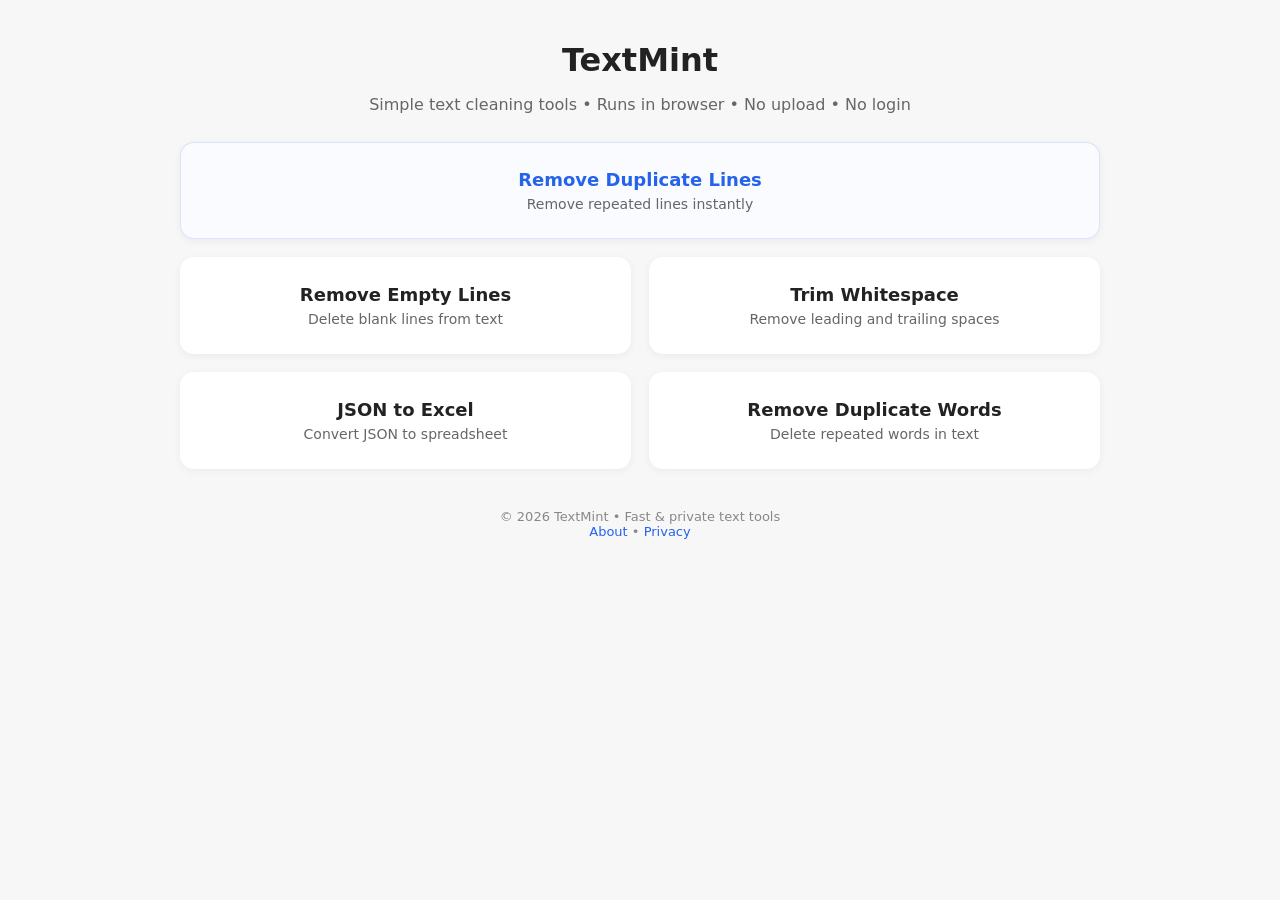
<file: index.html>
<!DOCTYPE html>
<html lang="en">
<head>

<meta charset="UTF-8">
<meta name="viewport" content="width=device-width, initial-scale=1.0">

<meta name="google-site-verification" content="HxUMnogkUOrPI3d68INXHrEqiDzMwkrqw5n0briY-VQ" />

<title>TextMint - Free Text Cleaning Tools (Remove Duplicates, Trim, JSON to Excel)</title>

<meta name="description" content="Free text cleaning tools. Remove duplicates, delete empty lines, trim whitespace and convert JSON instantly.">

<link rel="canonical" href="https://textmint.pages.dev/">

<link rel="icon" href="/favicon.svg">

<meta name="theme-color" content="#2563eb">

<meta property="og:title" content="TextMint — Simple Text Cleaning Tools">
<meta property="og:description" content="Free text cleaning tools. Remove duplicates, delete empty lines, trim whitespace and convert JSON instantly.">
<meta property="og:type" content="website">
<meta property="og:url" content="https://textmint.pages.dev/">

<style>
:root{
--accent:#2563eb;
}

body{
font-family:system-ui,-apple-system,Segoe UI,Roboto,sans-serif;
background:#f7f7f8;
margin:0;
padding:20px;
color:#222;
}

.container{
max-width:920px;
margin:auto;
}

h1{
text-align:center;
margin-bottom:8px;
}

.subtitle{
text-align:center;
color:#666;
margin-bottom:28px;
}

.grid{
display:grid;
grid-template-columns:1fr 1fr;
gap:18px;
}

.card{
background:white;
padding:26px 20px;
border-radius:14px;
text-decoration:none;
color:inherit;
box-shadow:0 2px 8px rgba(0,0,0,0.05);
transition:all .15s ease;
text-align:center;
border:1px solid transparent;
}

.card:hover{
transform:translateY(-2px);
box-shadow:0 6px 18px rgba(0,0,0,0.08);
border-color:rgba(37,99,235,0.25);
}

.primary{
grid-column:span 2;
border:1px solid rgba(37,99,235,0.15);
background:#f9fbff;
}

.card h3{
margin:0 0 6px 0;
font-size:18px;
transition:color .15s ease;
}

.card:hover h3{
color:var(--accent);
}

.primary h3{
color:var(--accent);
}

.card p{
margin:0;
color:#666;
font-size:14px;
}

footer{
text-align:center;
margin-top:40px;
font-size:13px;
color:#888;
}

footer a{
color:var(--accent);
text-decoration:none;
}

@media (max-width:600px){
.grid{
grid-template-columns:1fr;
}
.primary{
grid-column:span 1;
}
}
</style>

</head>

<body>

<div class="container">

<h1>TextMint</h1>
<p class="subtitle">
Simple text cleaning tools • Runs in browser • No upload • No login
</p>

<div class="grid">

<a class="card primary" href="/remove-duplicates/">
<h3>Remove Duplicate Lines</h3>
<p>Remove repeated lines instantly</p>
</a>

<a class="card" href="/remove-empty-lines/">
<h3>Remove Empty Lines</h3>
<p>Delete blank lines from text</p>
</a>

<a class="card" href="/trim-whitespace/">
<h3>Trim Whitespace</h3>
<p>Remove leading and trailing spaces</p>
</a>

<a class="card" href="/json-to-excel/">
<h3>JSON to Excel</h3>
<p>Convert JSON to spreadsheet</p>
</a>

<a class="card" href="/remove-duplicate-words/">
<h3>Remove Duplicate Words</h3>
<p>Delete repeated words in text</p>
</a>

</div>

<footer>
© 2026 TextMint • Fast & private text tools<br>
<a href="/about/">About</a> • 
<a href="/privacy/">Privacy</a>
</footer>

</div>

</body>
</html>
</file>
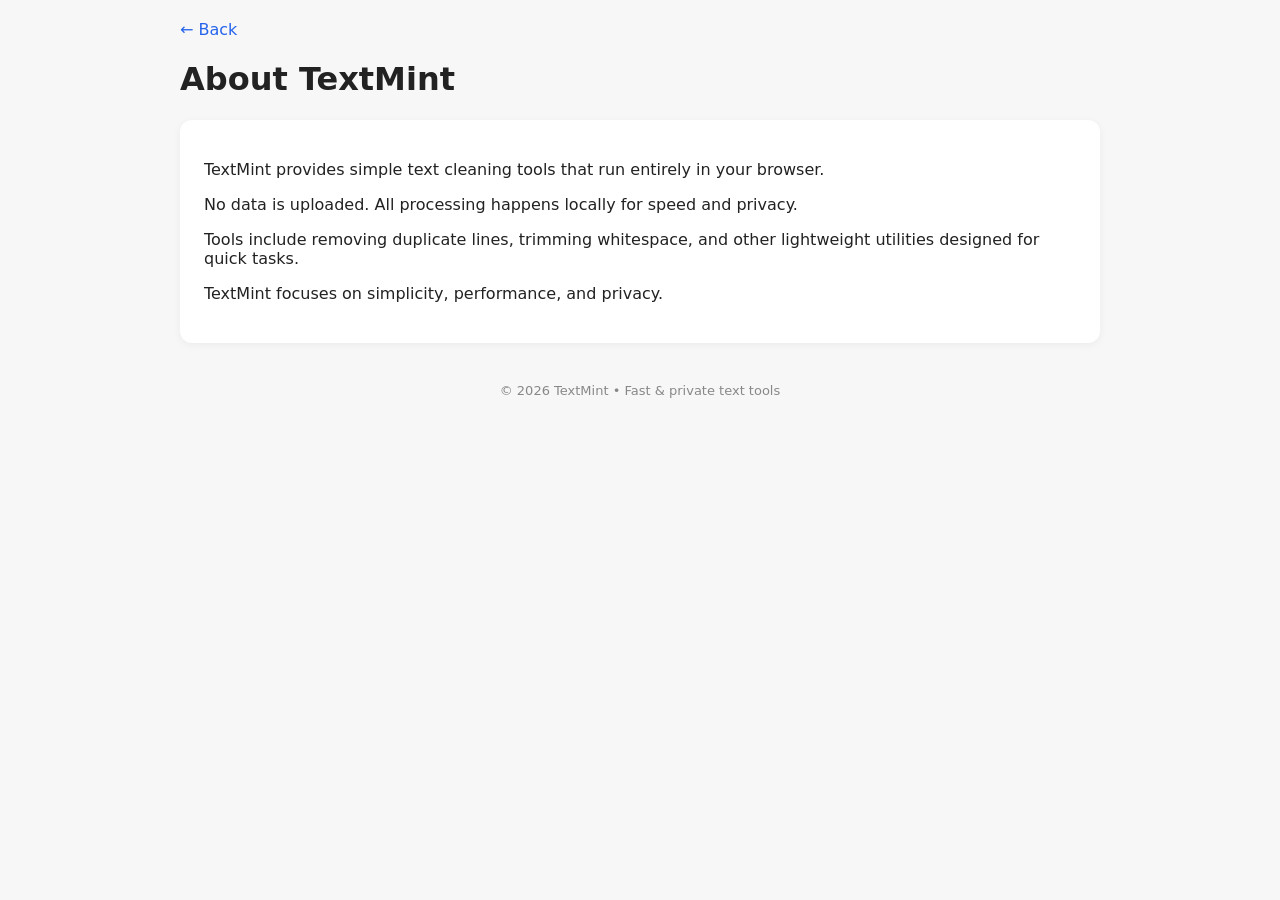
<file: about/index.html>
<!DOCTYPE html>
<html lang="en">
<head>

<meta charset="UTF-8">
<meta name="viewport" content="width=device-width, initial-scale=1.0">

<title>About TextMint - Simple Private Text Cleaning Tools</title>

<meta name="description" content="Learn about TextMint, a collection of simple, fast and private text cleaning tools that run entirely in your browser.">

<link rel="canonical" href="https://textmint.pages.dev/about/">

<link rel="icon" href="/favicon.svg" type="image/svg+xml">

<meta name="theme-color" content="#2563eb">

<meta property="og:title" content="About TextMint">
<meta property="og:description" content="Simple, fast and private text cleaning tools that run entirely in your browser.">
<meta property="og:type" content="website">
<meta property="og:url" content="https://textmint.pages.dev/about/">

<style>
body{
font-family:system-ui,-apple-system,Segoe UI,Roboto,sans-serif;
background:#f7f7f8;
margin:0;
padding:20px;
color:#222;
}

.container{
max-width:920px;
margin:auto;
}

.card{
background:white;
padding:24px;
border-radius:12px;
box-shadow:0 2px 8px rgba(0,0,0,0.05);
}

a{
text-decoration:none;
color:#2563eb;
}

footer{
text-align:center;
margin-top:40px;
font-size:13px;
color:#888;
}
</style>

</head>

<body>

<div class="container">

<a href="/">← Back</a>

<h1>About TextMint</h1>

<div class="card">
<p>TextMint provides simple text cleaning tools that run entirely in your browser.</p>

<p>No data is uploaded. All processing happens locally for speed and privacy.</p>

<p>Tools include removing duplicate lines, trimming whitespace, and other lightweight utilities designed for quick tasks.</p>

<p>TextMint focuses on simplicity, performance, and privacy.</p>
</div>

<footer>
© 2026 TextMint • Fast & private text tools
</footer>

</div>

</body>
</html>
</file>
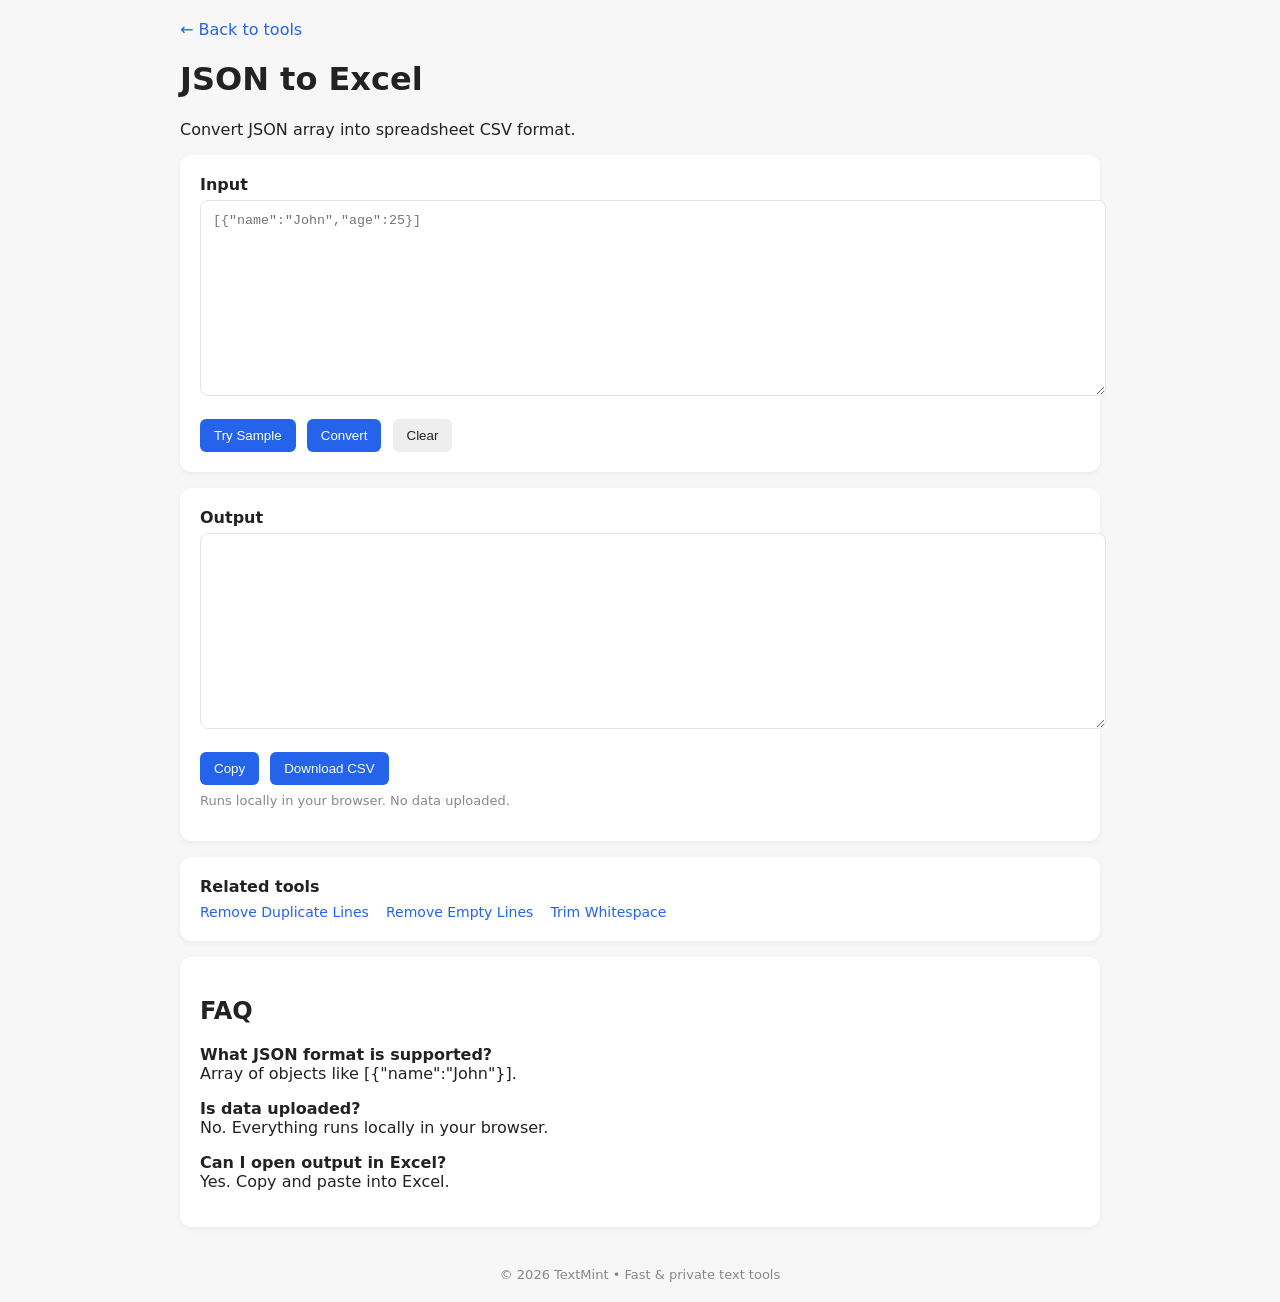
<file: json-to-excel/index.html>
<!DOCTYPE html>
<html lang="en">
<head>

<meta charset="UTF-8">
<meta name="viewport" content="width=device-width, initial-scale=1.0">

<title>JSON to Excel Converter - Free Online Tool | TextMint</title>

<meta name="description" content="Convert JSON to Excel CSV format instantly. Free browser-based JSON to CSV converter. No upload required.">

<link rel="canonical" href="https://textmint.pages.dev/json-to-excel/">

<link rel="icon" href="/favicon.svg" type="image/svg+xml">

<meta name="theme-color" content="#2563eb">

<meta property="og:title" content="JSON to Excel Converter - TextMint">
<meta property="og:description" content="Convert JSON array into spreadsheet CSV format instantly. Free and private.">
<meta property="og:type" content="website">
<meta property="og:url" content="https://textmint.pages.dev/json-to-excel/">

<style>
body{
font-family:system-ui,-apple-system,Segoe UI,Roboto,sans-serif;
background:#f7f7f8;
margin:0;
padding:20px;
color:#222;
}

.container{
max-width:920px;
margin:auto;
}

.card{
background:white;
padding:20px;
border-radius:12px;
box-shadow:0 2px 6px rgba(0,0,0,0.05);
margin-bottom:16px;
}

textarea{
width:100%;
height:170px;
padding:12px;
border-radius:8px;
border:1px solid #e5e5e5;
font-family:monospace;
}

button{
background:#2563eb;
color:white;
border:none;
padding:9px 14px;
border-radius:6px;
margin-right:6px;
cursor:pointer;
}

.secondary{
background:#eee;
color:#222;
}

.label{
font-weight:600;
margin-bottom:6px;
}

.related a{
margin-right:12px;
font-size:14px;
color:#2563eb;
text-decoration:none;
}

.footer-note{
font-size:13px;
color:#888;
margin-top:8px;
}

a{
color:#2563eb;
text-decoration:none;
}

footer{
text-align:center;
margin-top:40px;
font-size:13px;
color:#888;
}
</style>

</head>

<body>

<div class="container">

<a href="/">← Back to tools</a>

<h1>JSON to Excel</h1>
<p>Convert JSON array into spreadsheet CSV format.</p>

<div class="card">
<div class="label">Input</div>
<textarea id="input" placeholder='[{"name":"John","age":25}]'></textarea>

<br><br>

<button onclick="sample()">Try Sample</button>
<button onclick="process()">Convert</button>
<button class="secondary" onclick="clearInput()">Clear</button>
</div>

<div class="card">
<div class="label">Output</div>
<textarea id="output"></textarea>

<br><br>

<button onclick="copyOutput()">Copy</button>
<button onclick="download()">Download CSV</button>

<p class="footer-note">Runs locally in your browser. No data uploaded.</p>
</div>

<div class="card related">
<div class="label">Related tools</div>
<a href="/remove-duplicates/">Remove Duplicate Lines</a>
<a href="/remove-empty-lines/">Remove Empty Lines</a>
<a href="/trim-whitespace/">Trim Whitespace</a>
</div>

<div class="card">
<h2>FAQ</h2>

<p><strong>What JSON format is supported?</strong><br>
Array of objects like [{"name":"John"}].
</p>

<p><strong>Is data uploaded?</strong><br>
No. Everything runs locally in your browser.
</p>

<p><strong>Can I open output in Excel?</strong><br>
Yes. Copy and paste into Excel.
</p>

</div>

<footer>
© 2026 TextMint • Fast & private text tools
</footer>

</div>

<script>
function process(){
try{
let json=JSON.parse(document.getElementById("input").value);

if(!Array.isArray(json)){
alert("JSON must be array of objects");
return;
}

let headers=Object.keys(json[0]);
let csv=headers.join(",")+"\n";

json.forEach(row=>{
csv+=headers.map(h=>row[h] ?? "").join(",")+"\n";
});

document.getElementById("output").value=csv;

}catch(e){
alert("Invalid JSON");
}
}

function sample(){
document.getElementById("input").value=
`[
{"name":"John","age":25},
{"name":"Jane","age":30}
]`;
}

function copyOutput(){
let o=document.getElementById("output");
o.select();
document.execCommand("copy");
}

function clearInput(){
document.getElementById("input").value="";
document.getElementById("output").value="";
}

function download(){
let csv=document.getElementById("output").value;

if(!csv){
alert("No data to download");
return;
}

let blob=new Blob([csv], {type:"text/csv"});
let url=URL.createObjectURL(blob);

let a=document.createElement("a");
a.href=url;
a.download="textmint.csv";
document.body.appendChild(a);
a.click();
document.body.removeChild(a);
URL.revokeObjectURL(url);
}

</script>

</body>
</html>
</file>
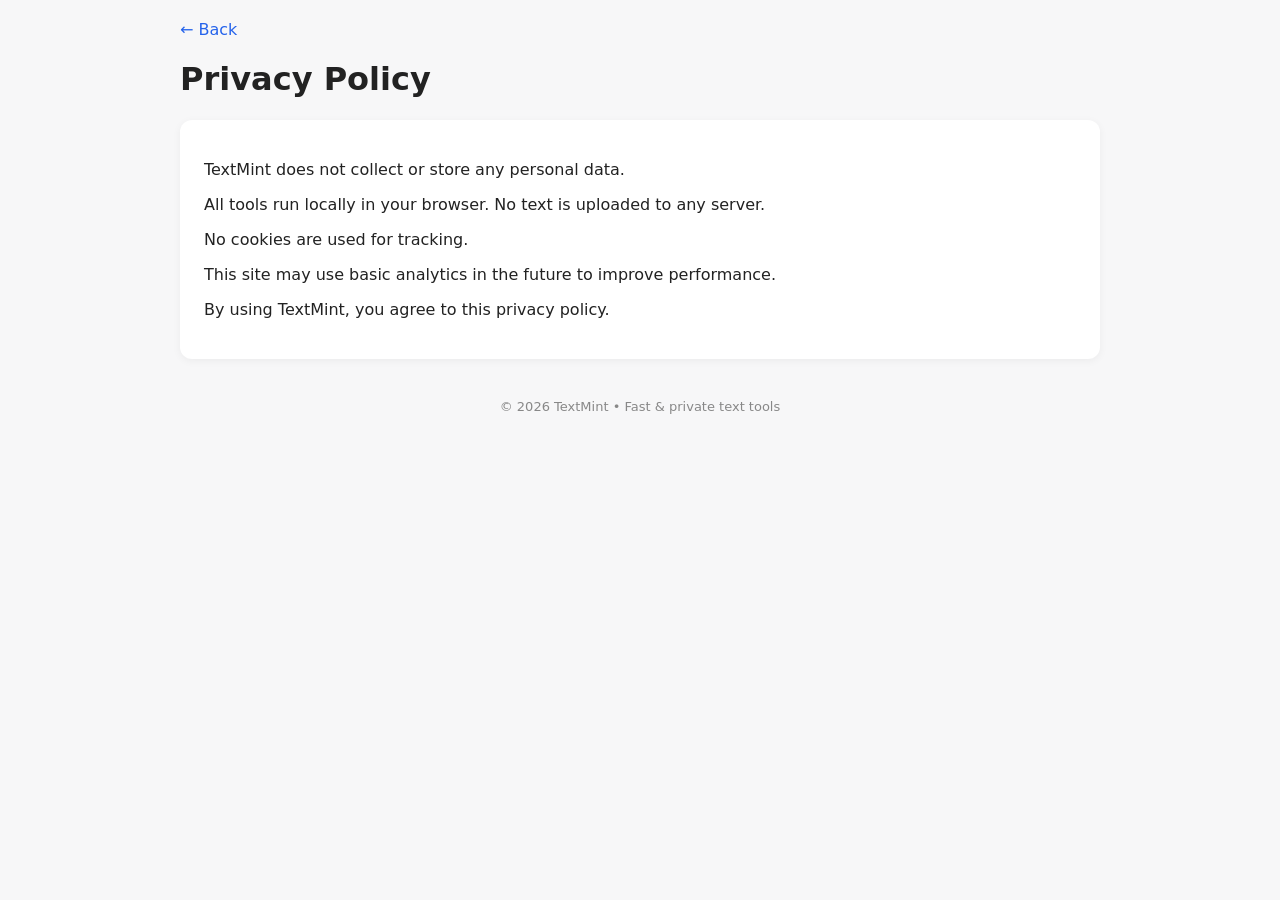
<file: privacy/index.html>
<!DOCTYPE html>
<html lang="en">
<head>

<meta charset="UTF-8">
<meta name="viewport" content="width=device-width, initial-scale=1.0">

<title>Privacy Policy - TextMint</title>

<meta name="description" content="Privacy policy for TextMint. All tools run locally in your browser. No data is uploaded or stored.">

<link rel="canonical" href="https://textmint.pages.dev/privacy/">

<link rel="icon" href="/favicon.svg" type="image/svg+xml">

<meta name="theme-color" content="#2563eb">

<meta property="og:title" content="Privacy Policy - TextMint">
<meta property="og:description" content="TextMint does not collect or store personal data. All processing runs locally in your browser.">
<meta property="og:type" content="website">
<meta property="og:url" content="https://textmint.pages.dev/privacy/">

<style>
body{
font-family:system-ui,-apple-system,Segoe UI,Roboto,sans-serif;
background:#f7f7f8;
margin:0;
padding:20px;
color:#222;
}

.container{
max-width:920px;
margin:auto;
}

.card{
background:white;
padding:24px;
border-radius:12px;
box-shadow:0 2px 8px rgba(0,0,0,0.05);
}

a{
text-decoration:none;
color:#2563eb;
}

footer{
text-align:center;
margin-top:40px;
font-size:13px;
color:#888;
}
</style>

</head>

<body>

<div class="container">

<a href="/">← Back</a>

<h1>Privacy Policy</h1>

<div class="card">
<p>TextMint does not collect or store any personal data.</p>

<p>All tools run locally in your browser. No text is uploaded to any server.</p>

<p>No cookies are used for tracking.</p>

<p>This site may use basic analytics in the future to improve performance.</p>

<p>By using TextMint, you agree to this privacy policy.</p>
</div>

<footer>
© 2026 TextMint • Fast & private text tools
</footer>

</div>

</body>
</html>
</file>
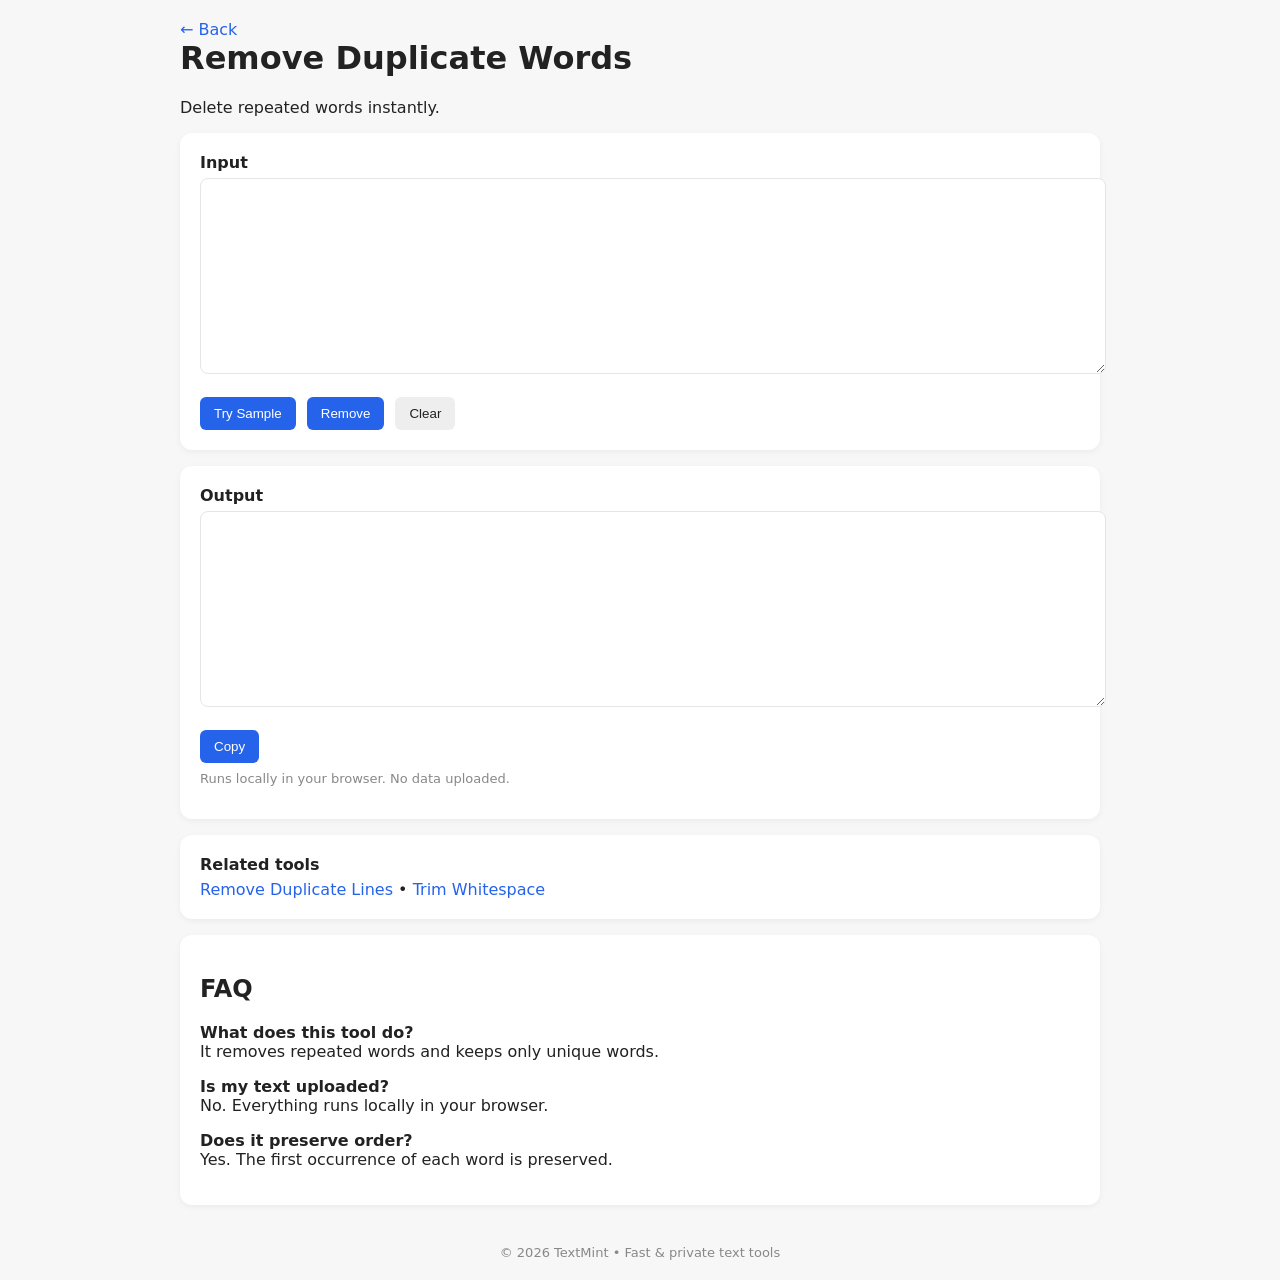
<file: remove-duplicate-words/index.html>
<!DOCTYPE html>
<html lang="en">
<head>

<meta charset="UTF-8">
<meta name="viewport" content="width=device-width, initial-scale=1.0">

<title>Remove Duplicate Words - Free Online Tool | TextMint</title>

<meta name="description" content="Remove duplicate words instantly. Free online tool to delete repeated words from text. Runs locally in your browser.">

<link rel="canonical" href="https://textmint.pages.dev/remove-duplicate-words/">

<link rel="icon" href="/favicon.svg" type="image/svg+xml">

<meta name="theme-color" content="#2563eb">

<meta property="og:title" content="Remove Duplicate Words - TextMint">
<meta property="og:description" content="Delete repeated words instantly. Free and private text tool.">
<meta property="og:type" content="website">
<meta property="og:url" content="https://textmint.pages.dev/remove-duplicate-words/">

<style>
body{
font-family:system-ui,-apple-system,Segoe UI,Roboto,sans-serif;
background:#f7f7f8;
margin:0;
padding:20px;
color:#222;
}

.container{
max-width:920px;
margin:auto;
}

.card{
background:white;
padding:20px;
border-radius:12px;
box-shadow:0 2px 6px rgba(0,0,0,0.05);
margin-bottom:16px;
}

textarea{
width:100%;
height:170px;
padding:12px;
border-radius:8px;
border:1px solid #e5e5e5;
font-family:monospace;
}

button{
background:#2563eb;
color:white;
border:none;
padding:9px 14px;
border-radius:6px;
margin-right:6px;
cursor:pointer;
}

.secondary{
background:#eee;
color:#222;
}

.label{
font-weight:600;
margin-bottom:6px;
}

.footer-note{
font-size:13px;
color:#888;
margin-top:8px;
}

a{
color:#2563eb;
text-decoration:none;
}

footer{
text-align:center;
margin-top:40px;
font-size:13px;
color:#888;
}

h1{
margin-top:0;
}
</style>

</head>
<body>

<div class="container">

<a href="/">← Back</a>

<h1>Remove Duplicate Words</h1>
<p>Delete repeated words instantly.</p>

<div class="card">
<div class="label">Input</div>
<textarea id="input"></textarea>

<br><br>

<button onclick="sample()">Try Sample</button>
<button onclick="process()">Remove</button>
<button class="secondary" onclick="clearInput()">Clear</button>
</div>

<div class="card">
<div class="label">Output</div>
<textarea id="output"></textarea>

<br><br>

<button onclick="copyOutput()">Copy</button>

<p class="footer-note">Runs locally in your browser. No data uploaded.</p>
</div>

<div class="card">
<div class="label">Related tools</div>
<a href="/remove-duplicates/">Remove Duplicate Lines</a> •
<a href="/trim-whitespace/">Trim Whitespace</a>
</div>

<div class="card">
<h2>FAQ</h2>

<p><strong>What does this tool do?</strong><br>
It removes repeated words and keeps only unique words.</p>

<p><strong>Is my text uploaded?</strong><br>
No. Everything runs locally in your browser.</p>

<p><strong>Does it preserve order?</strong><br>
Yes. The first occurrence of each word is preserved.</p>

</div>

<footer>
© 2026 TextMint • Fast & private text tools
</footer>

</div>

<script>
function process(){
let words=document.getElementById("input").value.split(/\s+/);
document.getElementById("output").value=[...new Set(words)].join(" ");
}

function sample(){
document.getElementById("input").value="apple banana apple mango banana";
}

function copyOutput(){
let o=document.getElementById("output");
o.select();
document.execCommand("copy");
}

function clearInput(){
document.getElementById("input").value="";
document.getElementById("output").value="";
}
</script>

</body>
</html>
</file>
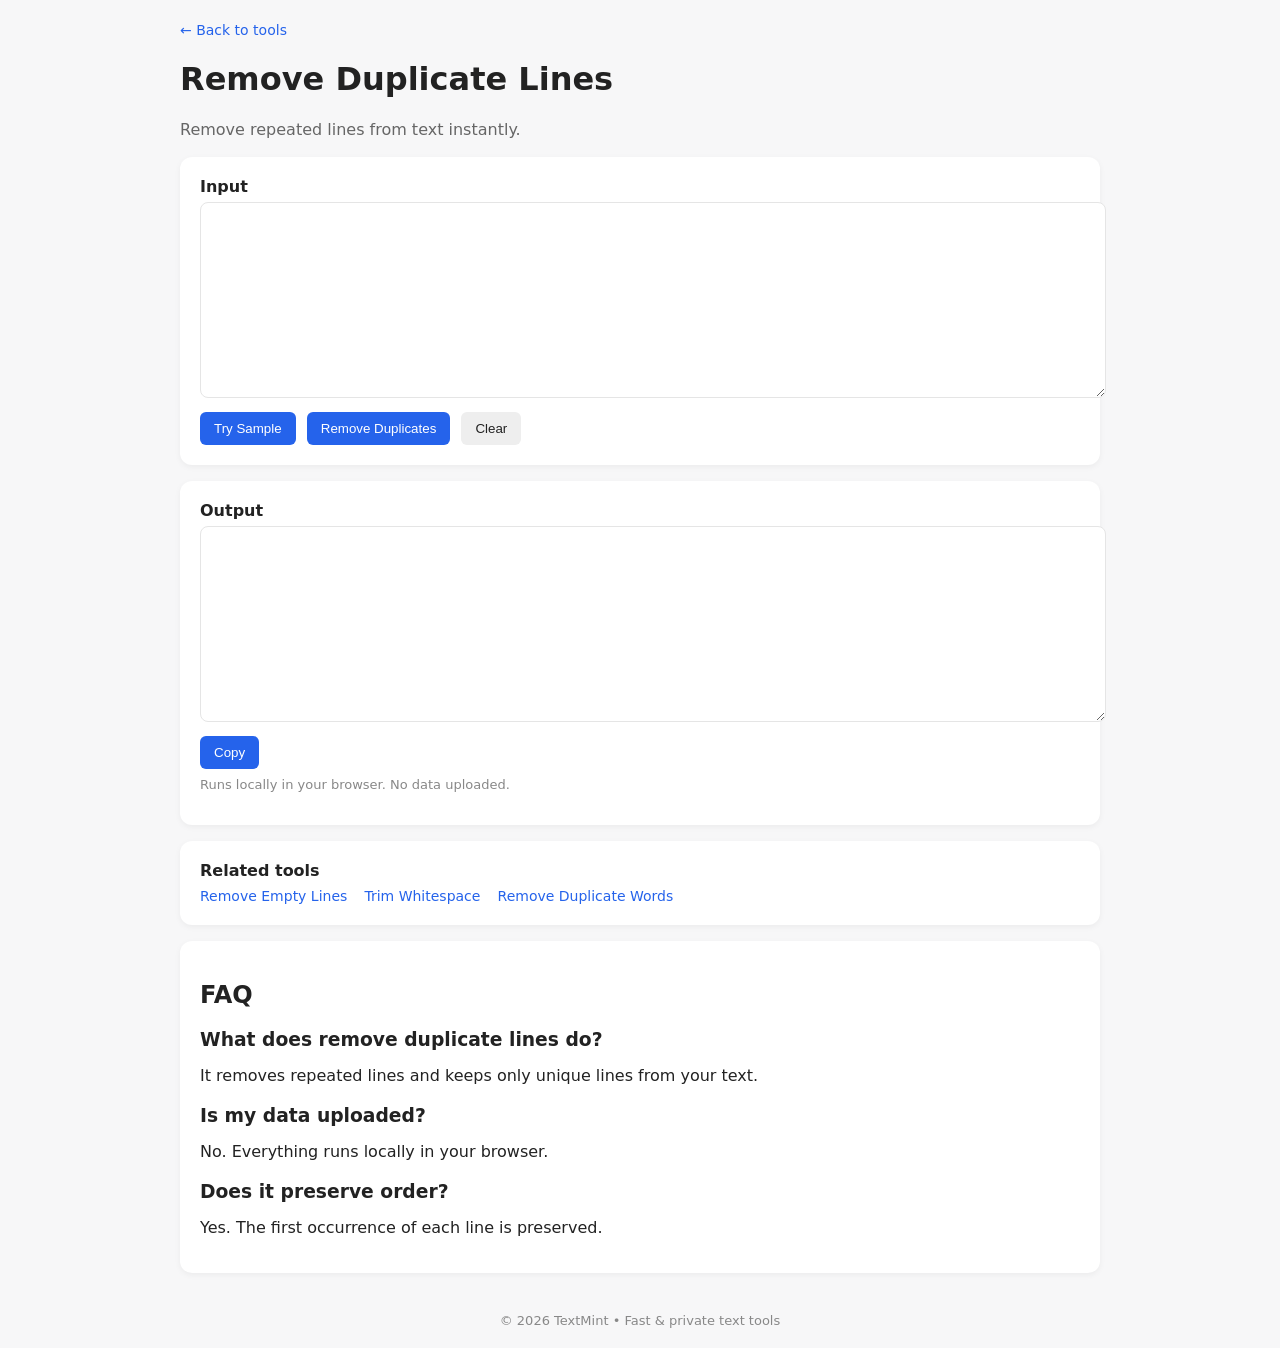
<file: remove-duplicates/index.html>
<!DOCTYPE html>
<html lang="en">
<head>

<meta charset="UTF-8">
<meta name="viewport" content="width=device-width, initial-scale=1.0">

<title>Remove Duplicate Lines - Free Online Tool | TextMint</title>

<meta name="description" content="Remove duplicate lines from text instantly. Free online dedupe tool that runs in your browser. No upload required.">

<link rel="canonical" href="https://textmint.pages.dev/remove-duplicates/">

<link rel="icon" href="/favicon.svg" type="image/svg+xml">

<meta name="theme-color" content="#2563eb">

<meta property="og:title" content="Remove Duplicate Lines - TextMint">
<meta property="og:description" content="Remove repeated lines instantly. Free and private text cleaning tool.">
<meta property="og:type" content="website">
<meta property="og:url" content="https://textmint.pages.dev/remove-duplicates/">

<style>
body{
font-family:system-ui,-apple-system,Segoe UI,Roboto,sans-serif;
background:#f7f7f8;
margin:0;
padding:20px;
color:#222;
}

.container{
max-width:920px;
margin:auto;
}

.top a{
text-decoration:none;
color:#2563eb;
font-size:14px;
}

.desc{
color:#666;
margin-bottom:18px;
}

.card{
background:white;
padding:20px;
border-radius:12px;
box-shadow:0 2px 6px rgba(0,0,0,0.05);
margin-bottom:16px;
}

textarea{
width:100%;
height:170px;
padding:12px;
border-radius:8px;
border:1px solid #e5e5e5;
font-family:monospace;
}

.actions{
margin-top:10px;
}

button{
background:#2563eb;
color:white;
border:none;
padding:9px 14px;
border-radius:6px;
cursor:pointer;
margin-right:6px;
}

.secondary{
background:#eee;
color:#222;
}

.label{
font-weight:600;
margin-bottom:6px;
}

.related a{
display:inline-block;
margin-right:12px;
font-size:14px;
color:#2563eb;
text-decoration:none;
}

.faq h3{
margin-top:20px;
margin-bottom:6px;
}

.footer-note{
font-size:13px;
color:#888;
margin-top:8px;
}

footer{
text-align:center;
margin-top:40px;
font-size:13px;
color:#888;
}
</style>

</head>

<body>

<div class="container">

<div class="top">
<a href="/">← Back to tools</a>
</div>

<h1>Remove Duplicate Lines</h1>
<p class="desc">Remove repeated lines from text instantly.</p>

<div class="card">
<div class="label">Input</div>
<textarea id="input"></textarea>

<div class="actions">
<button onclick="sample()">Try Sample</button>
<button onclick="process()">Remove Duplicates</button>
<button class="secondary" onclick="clearInput()">Clear</button>
</div>

</div>

<div class="card">
<div class="label">Output</div>
<textarea id="output"></textarea>

<div class="actions">
<button onclick="copyOutput()">Copy</button>
</div>

<p class="footer-note">Runs locally in your browser. No data uploaded.</p>
</div>

<div class="card related">
<div class="label">Related tools</div>
<a href="/remove-empty-lines/">Remove Empty Lines</a>
<a href="/trim-whitespace/">Trim Whitespace</a>
<a href="/remove-duplicate-words/">Remove Duplicate Words</a>
</div>

<div class="card faq">
<h2>FAQ</h2>

<h3>What does remove duplicate lines do?</h3>
<p>It removes repeated lines and keeps only unique lines from your text.</p>

<h3>Is my data uploaded?</h3>
<p>No. Everything runs locally in your browser.</p>

<h3>Does it preserve order?</h3>
<p>Yes. The first occurrence of each line is preserved.</p>

</div>

<footer>
© 2026 TextMint • Fast & private text tools
</footer>

</div>

<script>
function process(){
let text=document.getElementById("input").value;
let lines=text.split("\n");
let unique=[...new Set(lines)];
document.getElementById("output").value=unique.join("\n");
}

function copyOutput(){
let output=document.getElementById("output");
output.select();
document.execCommand("copy");
}

function clearInput(){
document.getElementById("input").value="";
document.getElementById("output").value="";
}

function sample(){
document.getElementById("input").value=
`apple
banana
apple
orange
banana`;
}
</script>

</body>
</html>
</file>
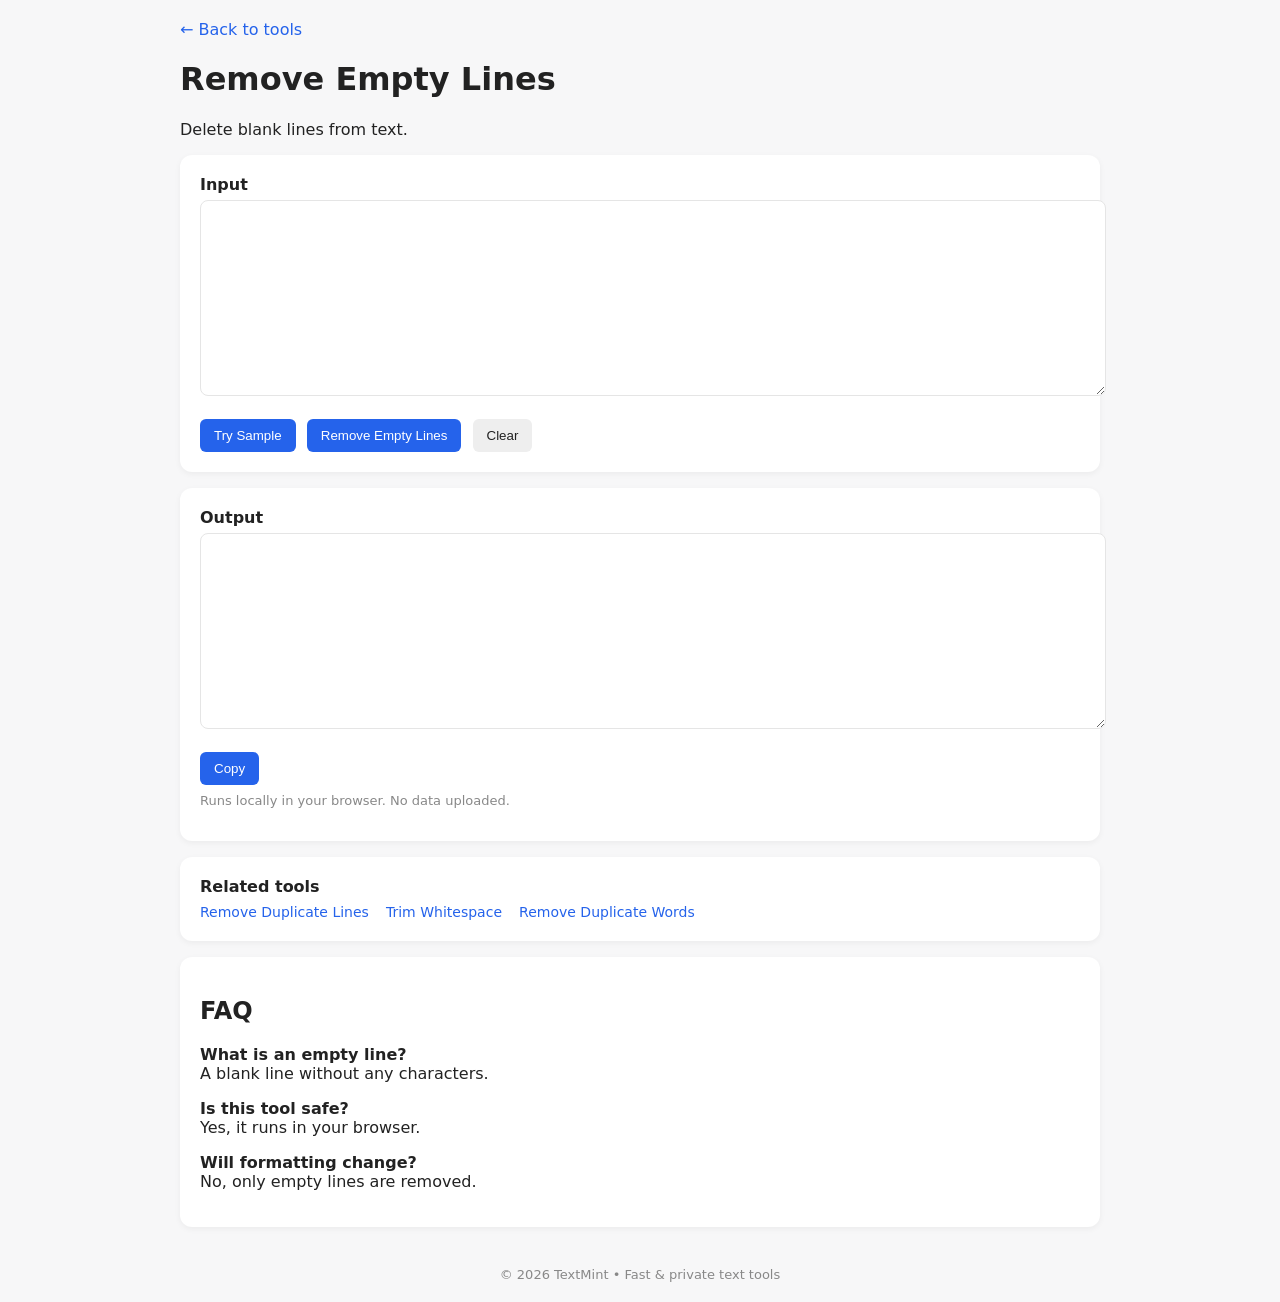
<file: remove-empty-lines/index.html>
<!DOCTYPE html>
<html lang="en">
<head>

<meta charset="UTF-8">
<meta name="viewport" content="width=device-width, initial-scale=1.0">

<title>Remove Empty Lines - Free Online Tool | TextMint</title>

<meta name="description" content="Remove empty lines from text instantly. Free online tool to delete blank lines. Runs locally in your browser.">

<link rel="canonical" href="https://textmint.pages.dev/remove-empty-lines/">

<link rel="icon" href="/favicon.svg" type="image/svg+xml">

<meta name="theme-color" content="#2563eb">

<meta property="og:title" content="Remove Empty Lines - TextMint">
<meta property="og:description" content="Delete blank lines instantly. Free and private text cleaning tool.">
<meta property="og:type" content="website">
<meta property="og:url" content="https://textmint.pages.dev/remove-empty-lines/">

<style>
body{
font-family:system-ui,-apple-system,Segoe UI,Roboto,sans-serif;
background:#f7f7f8;
margin:0;
padding:20px;
color:#222;
}

.container{
max-width:920px;
margin:auto;
}

.card{
background:white;
padding:20px;
border-radius:12px;
box-shadow:0 2px 6px rgba(0,0,0,0.05);
margin-bottom:16px;
}

textarea{
width:100%;
height:170px;
padding:12px;
border-radius:8px;
border:1px solid #e5e5e5;
font-family:monospace;
}

button{
background:#2563eb;
color:white;
border:none;
padding:9px 14px;
border-radius:6px;
margin-right:6px;
cursor:pointer;
}

.secondary{
background:#eee;
color:#222;
}

.label{
font-weight:600;
margin-bottom:6px;
}

.related a{
margin-right:12px;
font-size:14px;
color:#2563eb;
text-decoration:none;
}

.footer-note{
font-size:13px;
color:#888;
margin-top:8px;
}

a{
color:#2563eb;
text-decoration:none;
}

footer{
text-align:center;
margin-top:40px;
font-size:13px;
color:#888;
}
</style>

</head>
<body>

<div class="container">

<a href="/">← Back to tools</a>

<h1>Remove Empty Lines</h1>
<p>Delete blank lines from text.</p>

<div class="card">
<div class="label">Input</div>
<textarea id="input"></textarea>

<br><br>

<button onclick="sample()">Try Sample</button>
<button onclick="process()">Remove Empty Lines</button>
<button class="secondary" onclick="clearInput()">Clear</button>
</div>

<div class="card">
<div class="label">Output</div>
<textarea id="output"></textarea>

<br><br>

<button onclick="copyOutput()">Copy</button>

<p class="footer-note">Runs locally in your browser. No data uploaded.</p>
</div>

<div class="card related">
<div class="label">Related tools</div>
<a href="/remove-duplicates/">Remove Duplicate Lines</a>
<a href="/trim-whitespace/">Trim Whitespace</a>
<a href="/remove-duplicate-words/">Remove Duplicate Words</a>
</div>

<div class="card">
<h2>FAQ</h2>

<p><strong>What is an empty line?</strong><br>
A blank line without any characters.</p>

<p><strong>Is this tool safe?</strong><br>
Yes, it runs in your browser.</p>

<p><strong>Will formatting change?</strong><br>
No, only empty lines are removed.</p>

</div>

<footer>
© 2026 TextMint • Fast & private text tools
</footer>

</div>

<script>
function process(){
let text=document.getElementById("input").value;
let lines=text.split("\n").filter(l=>l.trim()!="");
document.getElementById("output").value=lines.join("\n");
}

function sample(){
document.getElementById("input").value="apple\n\nbanana\n\norange";
}

function copyOutput(){
let o=document.getElementById("output");
o.select();
document.execCommand("copy");
}

function clearInput(){
document.getElementById("input").value="";
document.getElementById("output").value="";
}
</script>

</body>
</html>
</file>
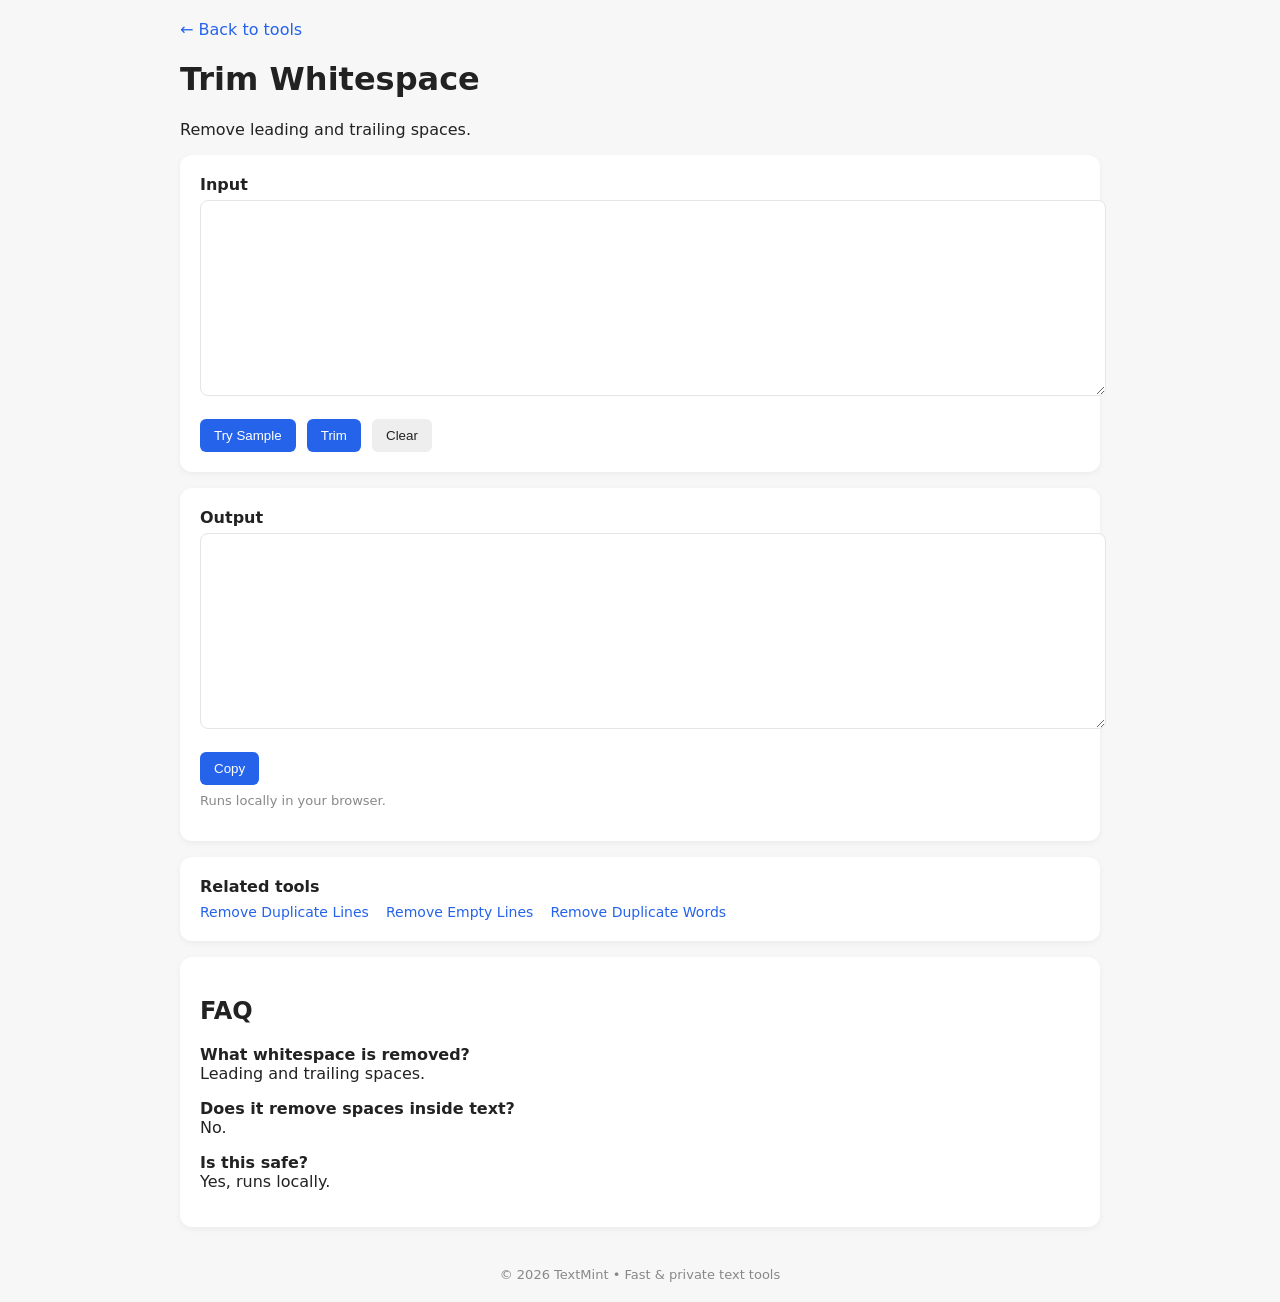
<file: trim-whitespace/index.html>
<!DOCTYPE html>
<html lang="en">
<head>

<meta charset="UTF-8">
<meta name="viewport" content="width=device-width, initial-scale=1.0">

<title>Trim Whitespace - Free Online Tool | TextMint</title>

<meta name="description" content="Trim whitespace from lines instantly. Remove leading and trailing spaces. Free browser-based tool.">

<link rel="canonical" href="https://textmint.pages.dev/trim-whitespace/">

<link rel="icon" href="/favicon.svg" type="image/svg+xml">

<meta name="theme-color" content="#2563eb">

<meta property="og:title" content="Trim Whitespace - TextMint">
<meta property="og:description" content="Remove leading and trailing spaces instantly. Free and private text tool.">
<meta property="og:type" content="website">
<meta property="og:url" content="https://textmint.pages.dev/trim-whitespace/">

<style>
body{
font-family:system-ui,-apple-system,Segoe UI,Roboto,sans-serif;
background:#f7f7f8;
margin:0;
padding:20px;
color:#222;
}

.container{
max-width:920px;
margin:auto;
}

.card{
background:white;
padding:20px;
border-radius:12px;
box-shadow:0 2px 6px rgba(0,0,0,0.05);
margin-bottom:16px;
}

textarea{
width:100%;
height:170px;
padding:12px;
border-radius:8px;
border:1px solid #e5e5e5;
font-family:monospace;
}

button{
background:#2563eb;
color:white;
border:none;
padding:9px 14px;
border-radius:6px;
margin-right:6px;
cursor:pointer;
}

.secondary{
background:#eee;
color:#222;
}

.label{
font-weight:600;
margin-bottom:6px;
}

.related a{
margin-right:12px;
font-size:14px;
color:#2563eb;
text-decoration:none;
}

.footer-note{
font-size:13px;
color:#888;
margin-top:8px;
}

a{
color:#2563eb;
text-decoration:none;
}

footer{
text-align:center;
margin-top:40px;
font-size:13px;
color:#888;
}
</style>
</head>
<body>

<div class="container">

<a href="/">← Back to tools</a>

<h1>Trim Whitespace</h1>
<p>Remove leading and trailing spaces.</p>

<div class="card">
<div class="label">Input</div>
<textarea id="input"></textarea>

<br><br>

<button onclick="sample()">Try Sample</button>
<button onclick="process()">Trim</button>
<button class="secondary" onclick="clearInput()">Clear</button>
</div>

<div class="card">
<div class="label">Output</div>
<textarea id="output"></textarea>

<br><br>

<button onclick="copyOutput()">Copy</button>

<p class="footer-note">Runs locally in your browser.</p>
</div>

<div class="card related">
<div class="label">Related tools</div>
<a href="/remove-duplicates/">Remove Duplicate Lines</a>
<a href="/remove-empty-lines/">Remove Empty Lines</a>
<a href="/remove-duplicate-words/">Remove Duplicate Words</a>
</div>

<div class="card">
<h2>FAQ</h2>

<p><strong>What whitespace is removed?</strong><br>
Leading and trailing spaces.</p>

<p><strong>Does it remove spaces inside text?</strong><br>
No.</p>

<p><strong>Is this safe?</strong><br>
Yes, runs locally.</p>

</div>

<footer>
© 2026 TextMint • Fast & private text tools
</footer>

</div>

<script>
function process(){
let text=document.getElementById("input").value;
let lines=text.split("\n").map(l=>l.trim());
document.getElementById("output").value=lines.join("\n");
}

function sample(){
document.getElementById("input").value=" apple \n banana \n orange ";
}

function copyOutput(){
let o=document.getElementById("output");
o.select();
document.execCommand("copy");
}

function clearInput(){
document.getElementById("input").value="";
document.getElementById("output").value="";
}
</script>

</body>
</html>
</file>
